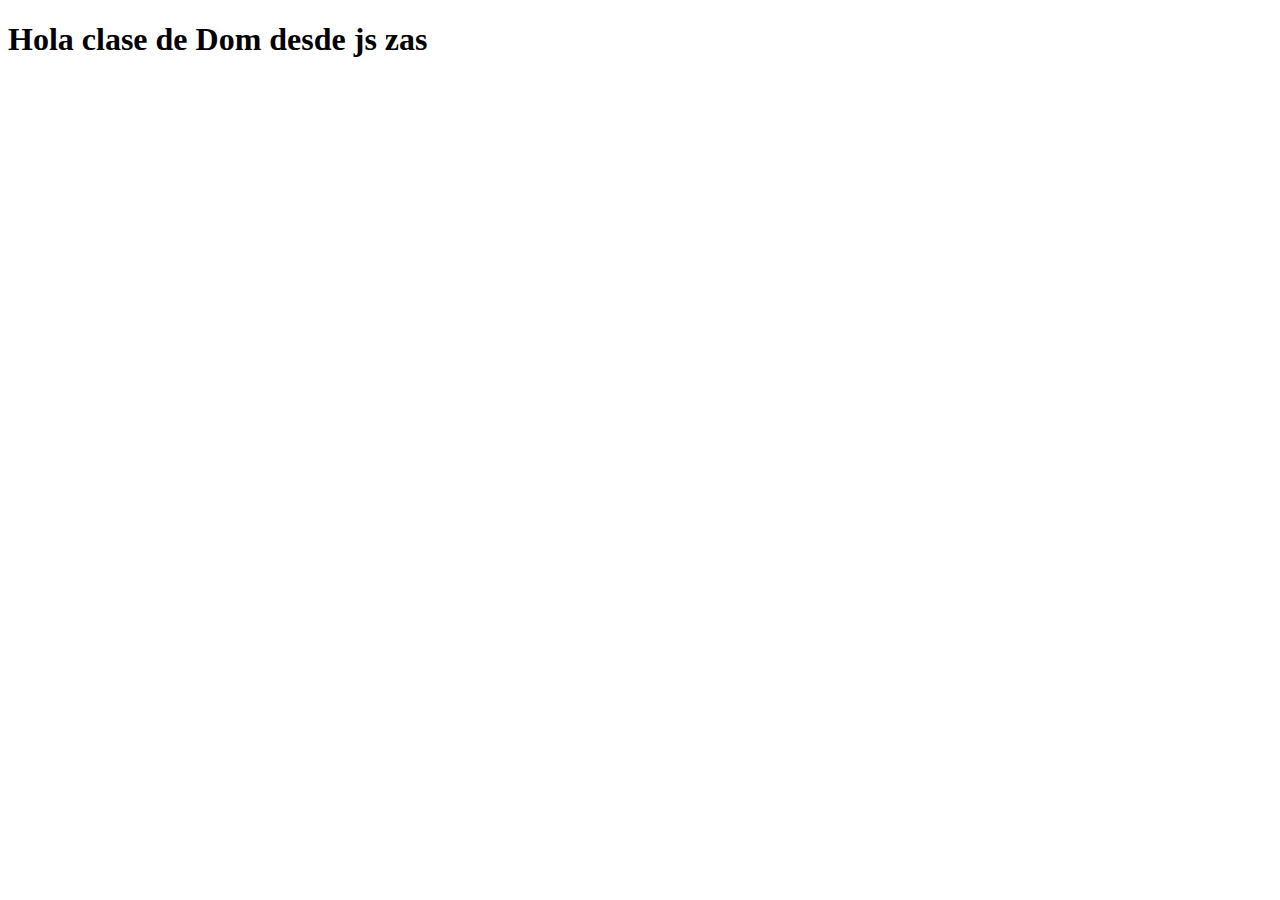
<file: Clase_16102024/index.html>
<!DOCTYPE html>
<html lang="en">
<head>
    <meta charset="UTF-8">
    <meta name="viewport" content="width=device-width, initial-scale=1.0">
    <title>Mi titulo de mi página</title>
</head>
<body>
    
    <script src="script.js"></script>
</body>
</html>
</file>
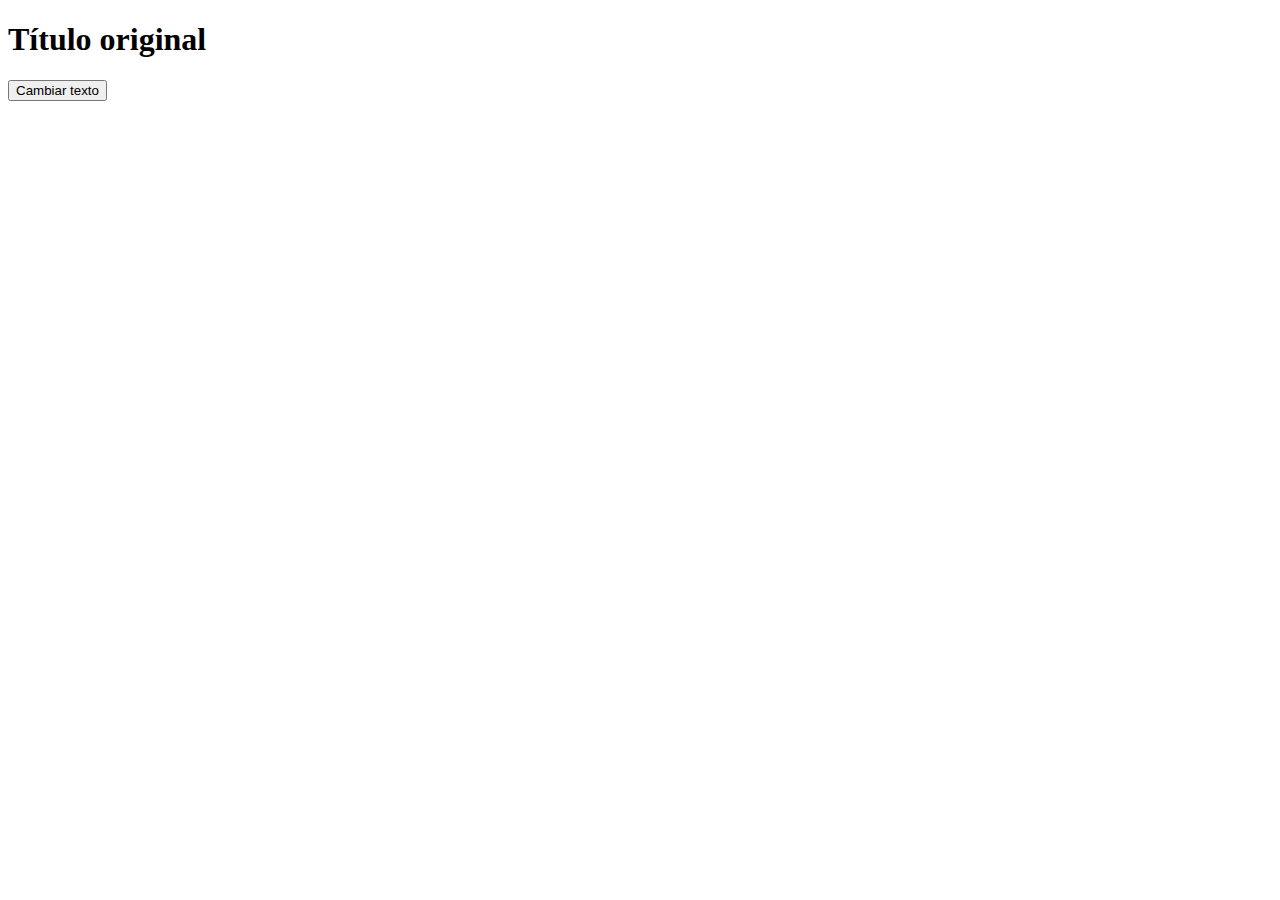
<file: Clase_230924/index.html>
<!DOCTYPE html> 
<html lang="es"> 
<head> 
    <meta charset="UTF-8"> 
    <meta name="viewport" content="width=device-width, initial-scale=1.0"> 
    <title>Ejemplo de DOM</title> 
</head> 
<body> 
    <h1 id="titulo">Título original</h1> 
    <button onclick="cambiarTexto()">Cambiar texto</button> 

    <script> 
        function cambiarTexto() { 
            // Accede al elemento con id "titulo" y cambia su texto 
            document.getElementById('titulo').innerText = "Título cambiado usando el DOM"; 
        } 
    </script> 
</body> 
</html>
</file>
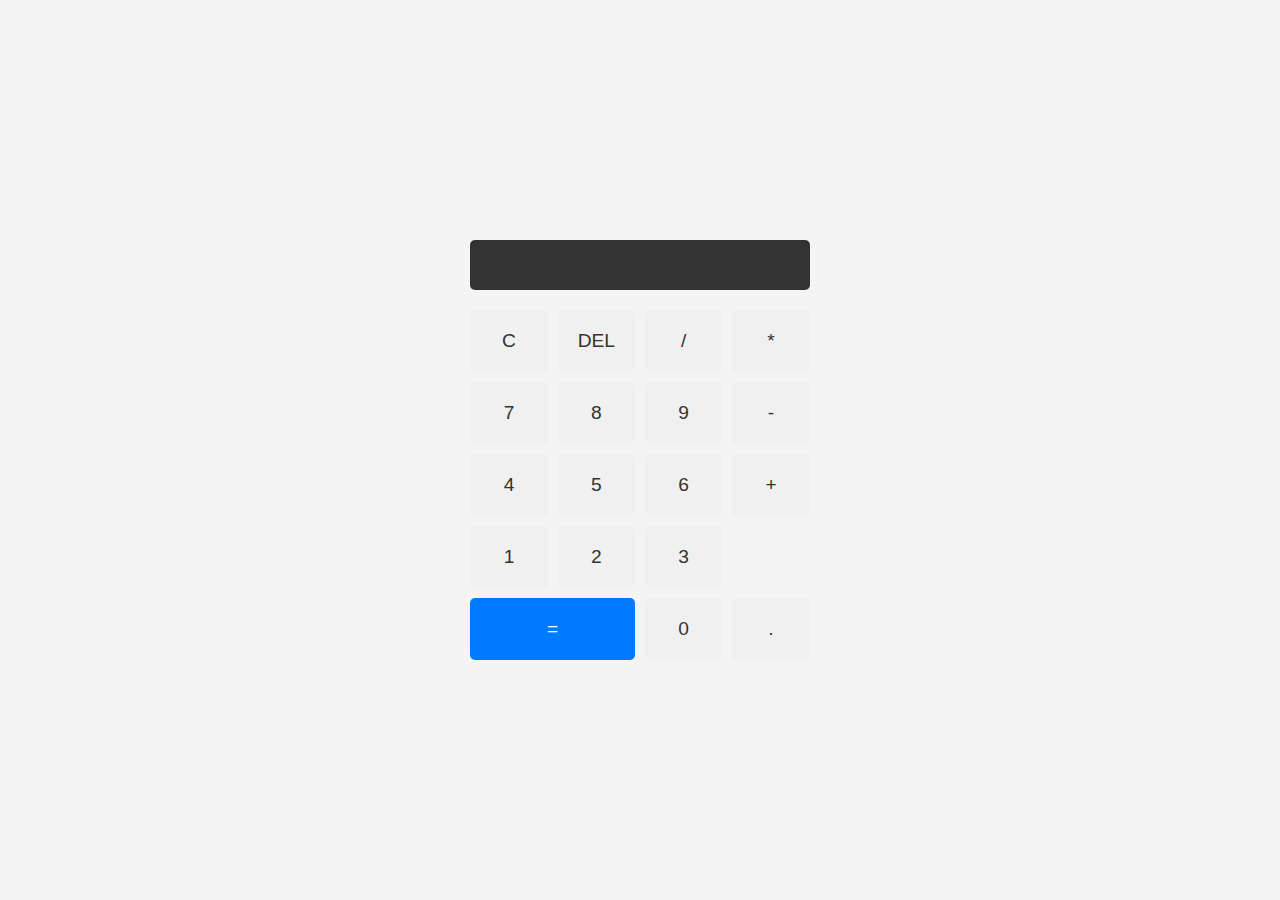
<file: Unidad2_07102024/index.html>
<!DOCTYPE html>
<html lang="en">
<head><!--encabezado, protocolo para el español, el viewport, referencia para enbabezado-->
    <meta charset="UTF-8">
    <meta name="viewport" content="width=device-width, initial-scale=1.0">
    <title>Document</title>
    <link rel="stylesheet" href="styles.css">
</head>
<body><!--cuerpo del html, los div especifican mas componentes, el input es la parte negra de la calculadora, el display-->
    <div>
        <input type="text" id="display" class="calculator-screen" value="" disabled>
        <div class="calculator-buttons"><!--botones con acciones/ eventos o funciones, como el boton clear,
             al momento delclick va a llamar un evento/funcion-->

            
            <button class="button" onclick="clearDisplay()">C</button>
            <button class="button" onclick="deleteLast()">DEL</button> 
            <button class="button" onclick="appendToDisplay('/')">/</button>
            <button class="button" onclick="appendToDisplay('*')">*</button>
            <button class="button" onclick="appendToDisplay('7')">7</button>
            <button class="button" onclick="appendToDisplay('8')">8</button>
            <button class="button" onclick="appendToDisplay('9')">9</button>
            <button class="button" onclick="appendToDisplay('-')">-</button>
            <button class="button" onclick="appendToDisplay('4')">4</button> 
            <button class="button" onclick="appendToDisplay('5')">5</button>
            <button class="button" onclick="appendToDisplay('6')">6</button>
            <button class="button" onclick="appendToDisplay('+')">+</button>
            <button class="button" onclick="appendToDisplay('1')">1</button>
            <button class="button" onclick="appendToDisplay('2')">2</button>
            <button class="button" onclick="appendToDisplay('3')">3</button> 
            <button class="button equal-button" onclick="calculateResult()">=</button>
            <button class="button" onclick="appendToDisplay('0')">0</button>
            <button class="button" onclick="appendToDisplay('.')">.</button>
        </div>

    </div>
<script src="script.js"></script>
</body>
</html>
</file>
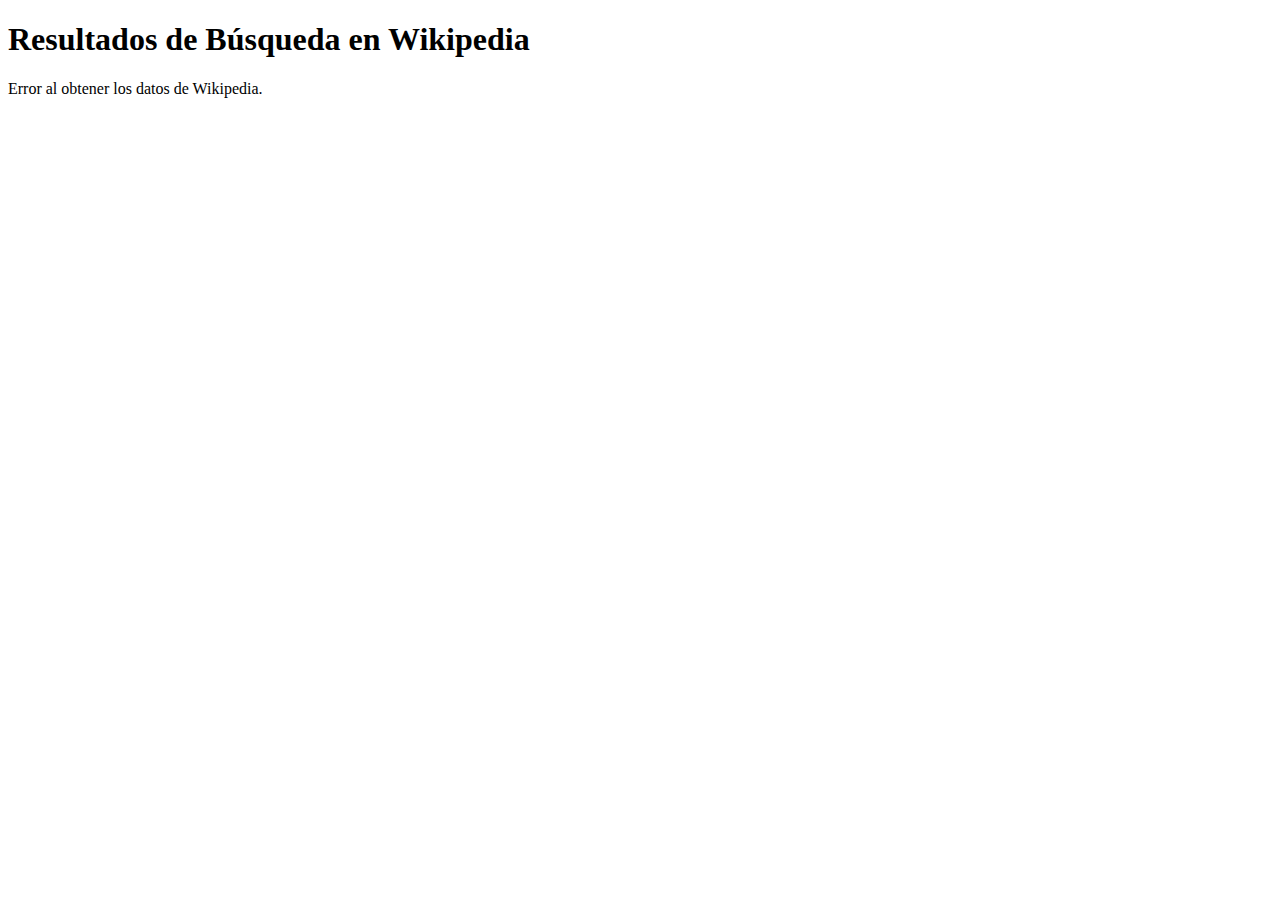
<file: Clase_230924/Uso_De_Api_wiki_Pedia.html>
<!DOCTYPE html> 
<html lang="es"> 
<head> 
<meta charset="UTF-8"> 
<meta name="viewport" content="width=device-width, 
initial-scale=1.0"> 
<title>Búsqueda en Wikipedia</title> 
</head> 
<body> 
<h1>Resultados de Búsqueda en Wikipedia</h1> 
<p id="resultados">Cargando datos...</p> 
<ul id="listaResultados"></ul> 
<!-- Llamada al archivo JavaScript externo --> 
<script src="3.1UsoDeApiwiki Pedia.js"></script> 
</body> 
</html>
</file>
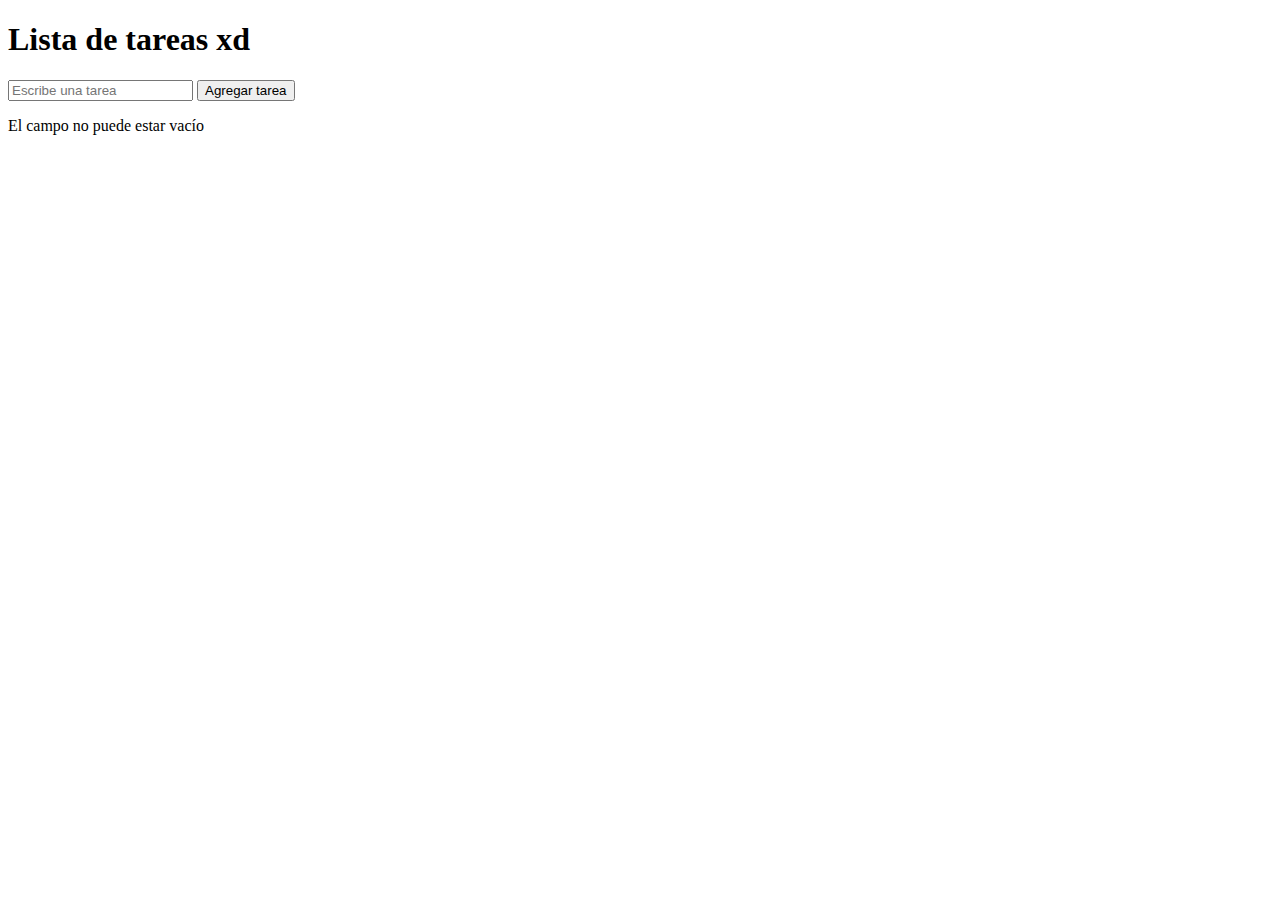
<file: Clase_21102024/ejercicio/zas.html>
<!DOCTYPE html>
<html lang="en">
<head>
    <meta charset="UTF-8">
    <meta name="viewport" content="width=device-width, initial-scale=1.0">
    <title>ejercicio de la lista</title>
</head>
<body>
    <h1>Lista de tareas xd</h1>

    <!-- Formulario para ingresar tareas -->
    <input type="text" id="nuevaTarea" placeholder="Escribe una tarea">
    <button id="agregarBtn">Agregar tarea</button>

    <!-- Mensaje de error -->
    <p id="mensajeError">El campo no puede estar vacío</p>

    <!-- Lista de tareas -->
    <ul id="listaTareas"></ul>
     
    <script src="scripts.js"></script>
</body>
</html>
</file>
<file: Unidad2_07102024/styles.css>
* {
    box-sizing: border-box;
 }

body {
display: flex;
justify-content: center;
align-items: center;
height: 100vh;
margin: 0;
background-color:#f4f4f4;
font-family: Arial, sans-serif;
}
.calculator {
width: 100%;
max-width: 400px;
background-color: #fff;
padding: 20px;
border-radius: 10px;
box-shadow: 0px 4px 8px rgba(0, 0, 0, 0.1);
}

.calculator-screen{
width: 100%;
height: 50px;
background-color: #333;
color: white;
text-align: right;
padding: 10px;
font-size: 1.5rem;
border: none;
border-radius: 5px;
margin-bottom: 20px;
}

.calculator-buttons{
display: grid;
grid-template-columns: repeat(4, 1fr);
gap: 10px;
}

.button {
padding: 20px;
font-size: 1.2rem;
border: none;
border-radius: 5px;
background-color: #f0f0f0;
color: #333;
cursor: pointer;
transition: background-color 0.3s;
}

.buttom:hover{
background-color: #ddd;
}

.equal-button{
grid-column: span 2;
background-color: #007bff;
color: white;
}

.equal-button:hover{
background-color: #007bff;
}

@media (max-width: 600px){
    .calculator{
        padding: 10px;
    }
    .calculator-screen {
        height: 40px;
    }
    .button {
        padding: 15px;
        font-size: 1rem;
    }

}
</file>
